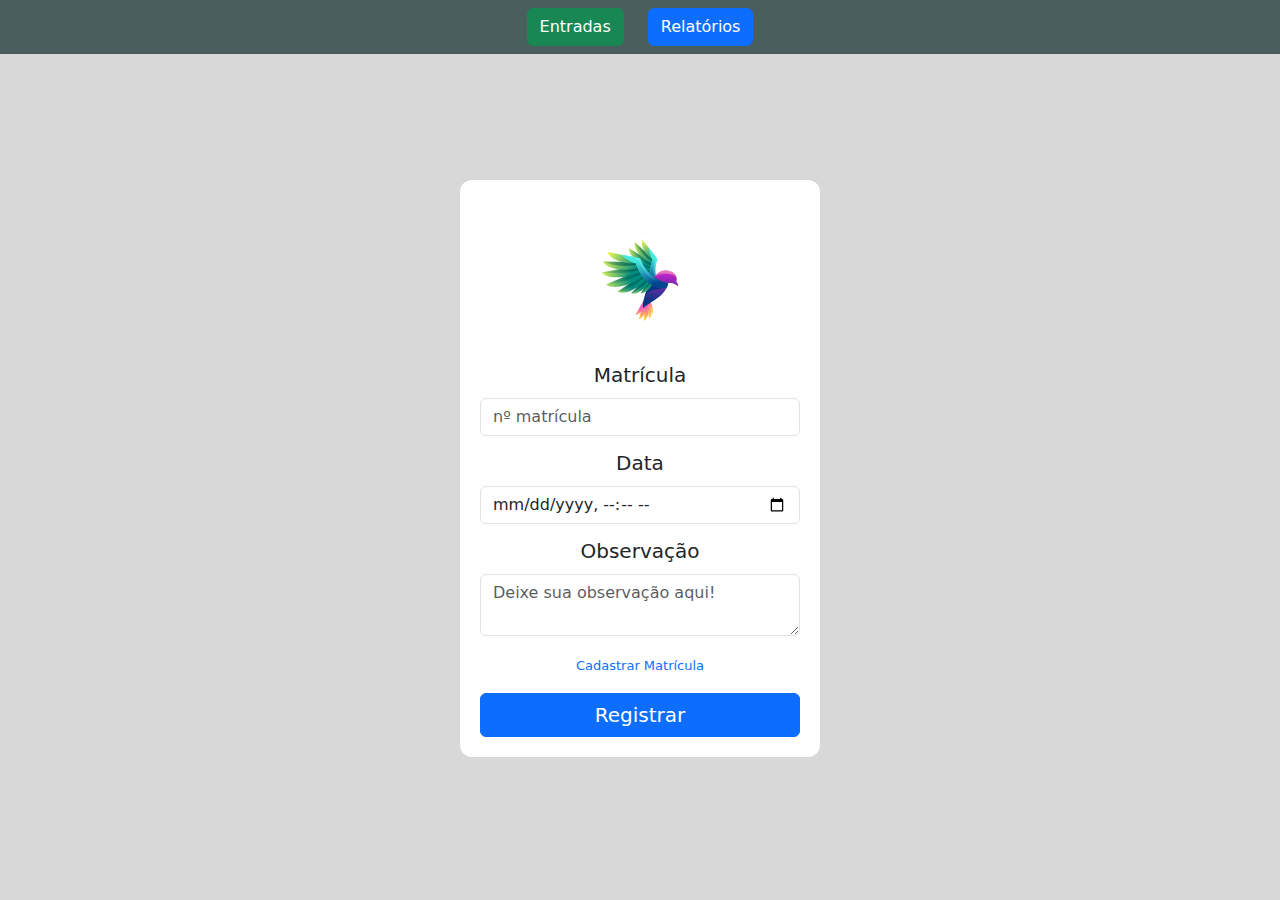
<file: index.html>
<!DOCTYPE html>
<html lang="pt-br">
<head>
  <meta charset="UTF-8">
  <meta name="viewport" content="width=device-width, initial-scale=1.0">
  <link rel="stylesheet" href="https://cdnjs.cloudflare.com/ajax/libs/animate.css/4.1.1/animate.min.css"/>
  <link href="https://cdn.jsdelivr.net/npm/bootstrap@5.3.3/dist/css/bootstrap.min.css" rel="stylesheet" integrity="sha384-QWTKZyjpPEjISv5WaRU9OFeRpok6YctnYmDr5pNlyT2bRjXh0JMhjY6hW+ALEwIH" crossorigin="anonymous">
  <script src="https://cdn.jsdelivr.net/npm/bootstrap@5.3.3/dist/js/bootstrap.bundle.min.js" integrity="sha384-YvpcrYf0tY3lHB60NNkmXc5s9fDVZLESaAA55NDzOxhy9GkcIdslK1eN7N6jIeHz" crossorigin="anonymous"></script>

  <link rel="stylesheet" href="../css/style.css">
  <title>Entradas</title>
</head>
<body>

  <nav class="navbar text-center">
    <form class="container-fluid justify-content-center">
      <a href="#" class="btn btn-success me-4 animate__animated animate__backInLeft" type="button">Entradas</a>
      <a href="./html/relatorio.html" class="btn btn-primary animate__animated animate__backInRight" type="button">Relatórios</a>
    </form>
  </nav>

<main>
  <div class="login text-center animate__animated animate__fadeInUp">
      <img id="logo" src="../img/bird.svg" width="50%"/><br>
      <div class="col d-flex justify-content-center align-items-center">
        <img class='text-center' src="../img/loading.gif" alt="loading" id="loading" width="50px" style="display: none;">
      </div>
      <div class="alert alert-danger msg" role="alert">
        Matricula deve ter apenas 6 numeros
      </div>
      <div class="alert alert-danger msg" role="alert"></div>
      <form>

        <div class="form-group">
          <label class="form-label" for="matricula">Matrícula</label>
          <input  class="form-control" type="number" min="0" minlength="1" maxlength='6' id="matricula" required placeholder="nº matrícula">
        </div>

        <div class="form-group">
          <label class="form-label" for="datahora">Data</label>
          <input class="form-control" type="datetime-local" id="datahora" required placeholder="Data e hora">
        </div>

        <div class="form-group">
          <label class="form-label" for="observacao">Observação</label>
          <textarea class="form-control" id="observacao" placeholder="Deixe sua observação aqui!"></textarea>
        </div>

        <a href="./html/cadastro.html" class="cdnMatricula">Cadastrar Matrícula</a>
        <input class="btn btn-primary w-100" type="submit" value="Registrar" id="entrar">
      </form>
  </div>
</main>

  <script src="../js/index.js"></script>
</body>
</html>
</file>
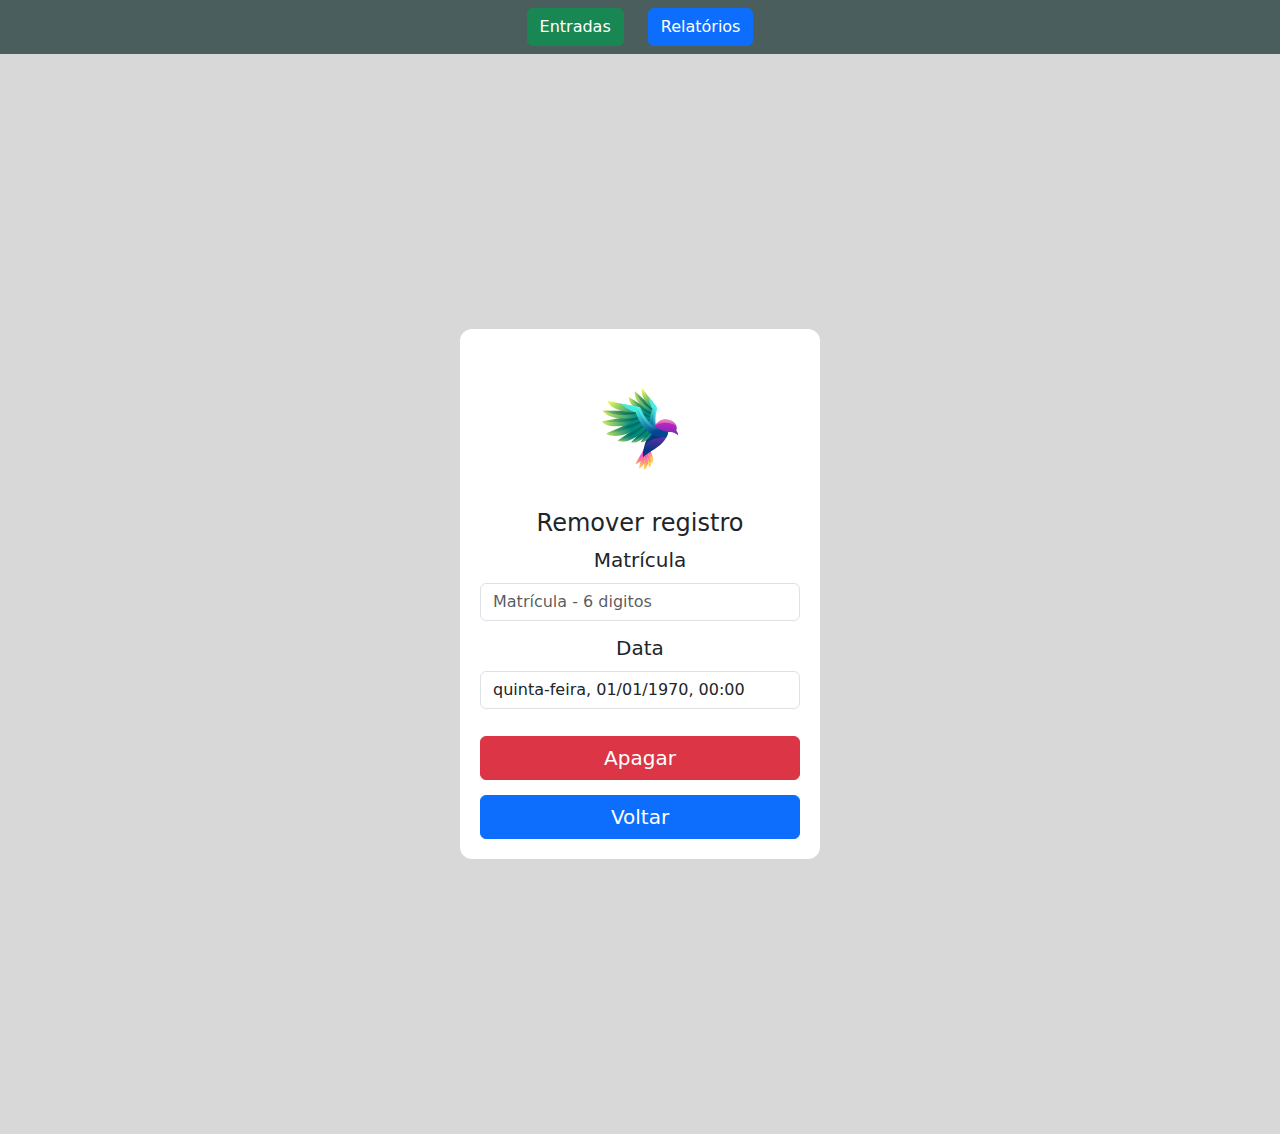
<file: html/apagar.html>
<!DOCTYPE html>
    <html lang="pt-br">
    <head>
      <meta charset="UTF-8">
      <meta name="viewport" content="width=device-width, initial-scale=1.0">
      <link href="https://cdn.jsdelivr.net/npm/bootstrap@5.3.3/dist/css/bootstrap.min.css" rel="stylesheet" integrity="sha384-QWTKZyjpPEjISv5WaRU9OFeRpok6YctnYmDr5pNlyT2bRjXh0JMhjY6hW+ALEwIH" crossorigin="anonymous">

      <script src="https://cdn.jsdelivr.net/npm/bootstrap@5.3.3/dist/js/bootstrap.bundle.min.js" integrity="sha384-YvpcrYf0tY3lHB60NNkmXc5s9fDVZLESaAA55NDzOxhy9GkcIdslK1eN7N6jIeHz" crossorigin="anonymous"></script>

      <link rel="stylesheet" href="../css/style.css">
      <link rel="stylesheet" href="../css/cadastro.css">
      <title>Apagar</title>
    </head>
    <body>

      <nav class="navbar text-center">
        <form class="container-fluid justify-content-center">
          <a href="../index.html" class="btn btn-success me-4" type="button">Entradas</a>
          <a  href="./relatorio.html" class="btn btn-primary" type="button">Relatórios</a>
        </form>
      </nav>

    <main>
      <div class="login text-center">
        <img id='logo' src="../img/bird.svg" width="50%"/>
        <h4 class="text-center">Remover registro</h4>
          <div class="alert alert-danger msg" role="alert"></div>
          <form>
            <!-- Matrícula -->
            <div class="form-group">
              <label class="form-label" for="matricula">Matrícula</label>
              <input class="form-control" type="number" id="matricula" min="1" required placeholder="Matrícula - 6 digitos" readonly>
            </div>
            <div class="form-group">
              <label class="form-label" for="data">Data</label>
              <input class="form-control" type="text" id="data" min="1" required placeholder="Matrícula - 6 digitos" readonly>
            </div>
            <!-- Cadastrar -->
            <input class="btn btn-danger w-100" type="submit" value="Apagar" id="apagar">
            <input class="btn btn-primary w-100" type="submit" value="Voltar" id="voltar">
            
          </form>
      </div>
    </main>

      <script src="../js/apagar.js"></script>
    </body>
    </html>
</file>
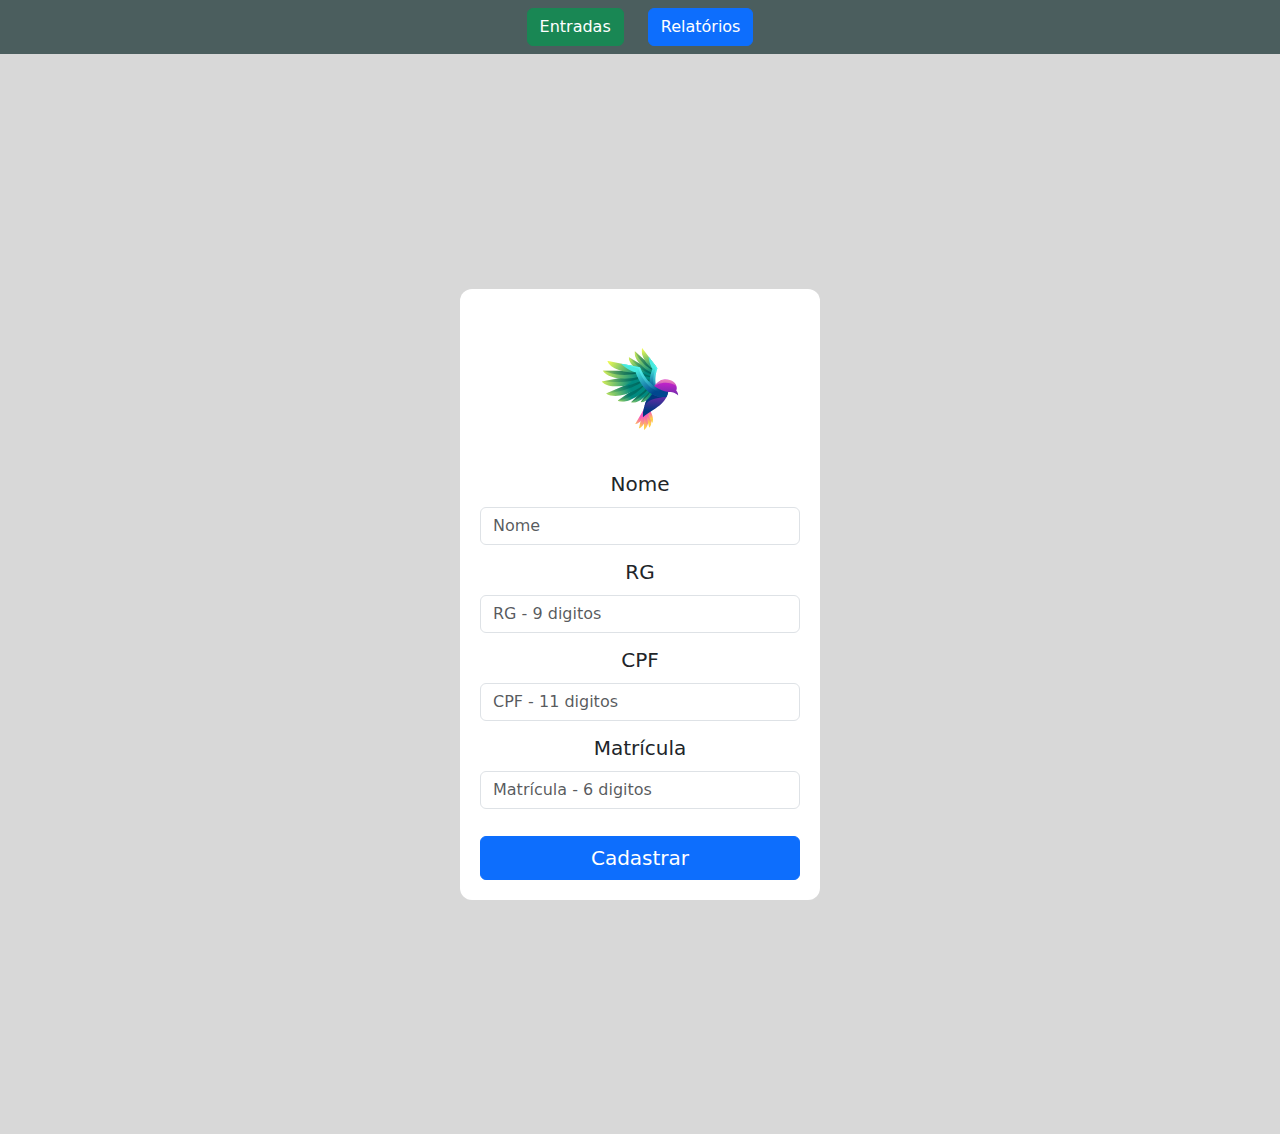
<file: html/cadastro.html>
<!DOCTYPE html>
    <html lang="pt-br">
    <head>
      <meta charset="UTF-8">
      <meta name="viewport" content="width=device-width, initial-scale=1.0">
      <link href="https://cdn.jsdelivr.net/npm/bootstrap@5.3.3/dist/css/bootstrap.min.css" rel="stylesheet" integrity="sha384-QWTKZyjpPEjISv5WaRU9OFeRpok6YctnYmDr5pNlyT2bRjXh0JMhjY6hW+ALEwIH" crossorigin="anonymous">

      <script src="https://cdn.jsdelivr.net/npm/bootstrap@5.3.3/dist/js/bootstrap.bundle.min.js" integrity="sha384-YvpcrYf0tY3lHB60NNkmXc5s9fDVZLESaAA55NDzOxhy9GkcIdslK1eN7N6jIeHz" crossorigin="anonymous"></script>

      <link rel="stylesheet" href="../css/style.css">
      <link rel="stylesheet" href="../css/cadastro.css">
      <title>Cadastrar Matricula</title>
    </head>
    <body>

      <nav class="navbar text-center">
        <form class="container-fluid justify-content-center">
          <a href="./index.html" class="btn btn-success me-4" type="button">Entradas</a>
          <a  href="./relatorio.html" class="btn btn-primary" type="button">Relatórios</a>
        </form>
      </nav>

    <main>
      <div class="login text-center">
          <img id='logo' src="../img/bird.svg" width="50%"/>
          <div class="alert alert-danger msg" role="alert">
            Matricula deve ter apenas 6 numeros
          </div>
          <div class="alert alert-danger msg" role="alert"></div>
          <form>
            <!-- Nome -->
            <div class="form-group">
              <label class="form-label" for="nome">Nome</label>
              <input  class="form-control" type="text" id="nome" required placeholder="Nome">
            </div>
            <!-- RG -->
            <div class="form-group">
              <label class="form-label" for="datahora">RG</label>
              <input class="form-control" type="number" id="rg" min="0" required placeholder="RG - 9 digitos">
            </div>
            <!-- CPF -->
            <div class="form-group">
              <label class="form-label" for="cpf">CPF</label>
              <input class="form-control" type="number" id="cpf" min="0" required placeholder="CPF - 11 digitos">
            </div>
            <!-- Matrícula -->
            <div class="form-group">
              <label class="form-label" for="matricula">Matrícula</label>
              <input class="form-control" type="number" id="matricula" min="1" required placeholder="Matrícula - 6 digitos">
            </div>
            <!-- Cadastrar -->
            <input class="btn btn-primary w-100" type="submit" value="Cadastrar" id="cadastrar">
          </form>
      </div>
    </main>

      <script src="../js/cadastro.js"></script>
    </body>
    </html>
</file>
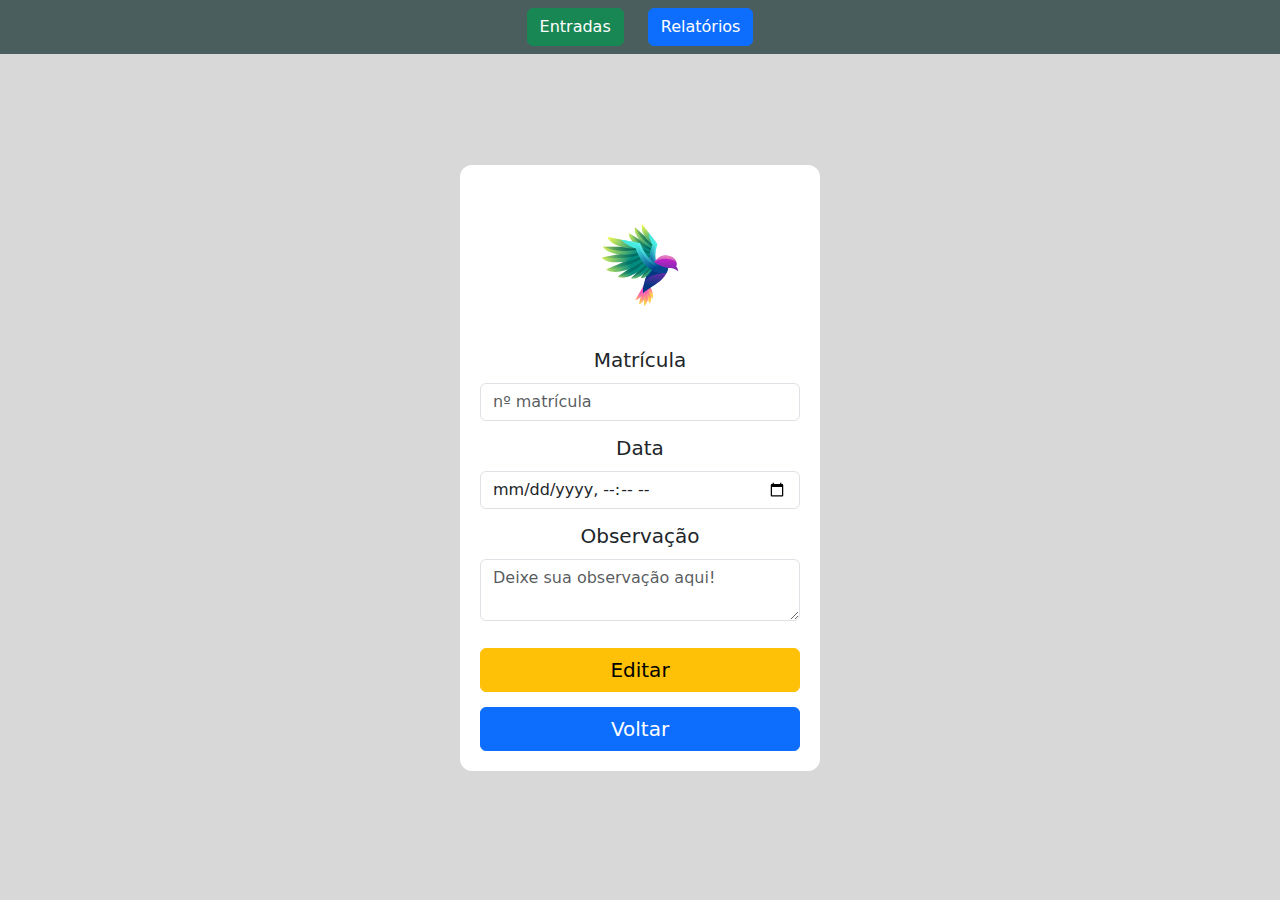
<file: html/editar.html>
<!DOCTYPE html>
<html lang="pt-br">
<head>
  <meta charset="UTF-8">
  <meta name="viewport" content="width=device-width, initial-scale=1.0">
  <link href="https://cdn.jsdelivr.net/npm/bootstrap@5.3.3/dist/css/bootstrap.min.css" rel="stylesheet" integrity="sha384-QWTKZyjpPEjISv5WaRU9OFeRpok6YctnYmDr5pNlyT2bRjXh0JMhjY6hW+ALEwIH" crossorigin="anonymous">

  <script src="https://cdn.jsdelivr.net/npm/bootstrap@5.3.3/dist/js/bootstrap.bundle.min.js" integrity="sha384-YvpcrYf0tY3lHB60NNkmXc5s9fDVZLESaAA55NDzOxhy9GkcIdslK1eN7N6jIeHz" crossorigin="anonymous"></script>

  <link rel="stylesheet" href="../css/style.css">
  <title>Editar</title>
</head>
<body>

  <nav class="navbar text-center">
    <form class="container-fluid justify-content-center">
      <a href="../index.html" class="btn btn-success me-4" type="button">Entradas</a>
      <a href="./relatorio.html" class="btn btn-primary" type="button">Relatórios</a>
    </form>
  </nav>

<main>
  <div class="login text-center">
      <img id="logo" src="../img/bird.svg" width="50%"/><br>

      <div class="alert alert-success" role="alert" id="alerta">
        
      </div>
      <div class="col d-flex justify-content-center align-items-center">
        <img class='text-center' src="../img/loading.gif" alt="loading" id="loading" width="50px" style="display: none;">
      </div>

      <form>

        <div class="form-group">
          <label class="form-label" for="matricula">Matrícula</label>
          <input class="form-control" type="number" min="0" minlength="1" maxlength='6' id="matricula" required placeholder="nº matrícula" readonly>
        </div>

        <div class="form-group">
          <label class="form-label" for="datahora">Data</label>
          <input class="form-control" type="datetime-local" id="datahora" required placeholder="Data e hora">
        </div>

        <div class="form-group">
          <label class="form-label" for="observacao">Observação</label>
          <textarea class="form-control" id="observacao" placeholder="Deixe sua observação aqui!"></textarea>
        </div>

        <input class="btn btn-warning w-100" type="submit" value="Editar" id="editar">
        <input class="btn btn-primary w-100" type="submit" value="Voltar" id="voltar">
      </form>
  </div>
</main>

  <script src="../js/editar.js"></script>
</body>
</html>
</file>
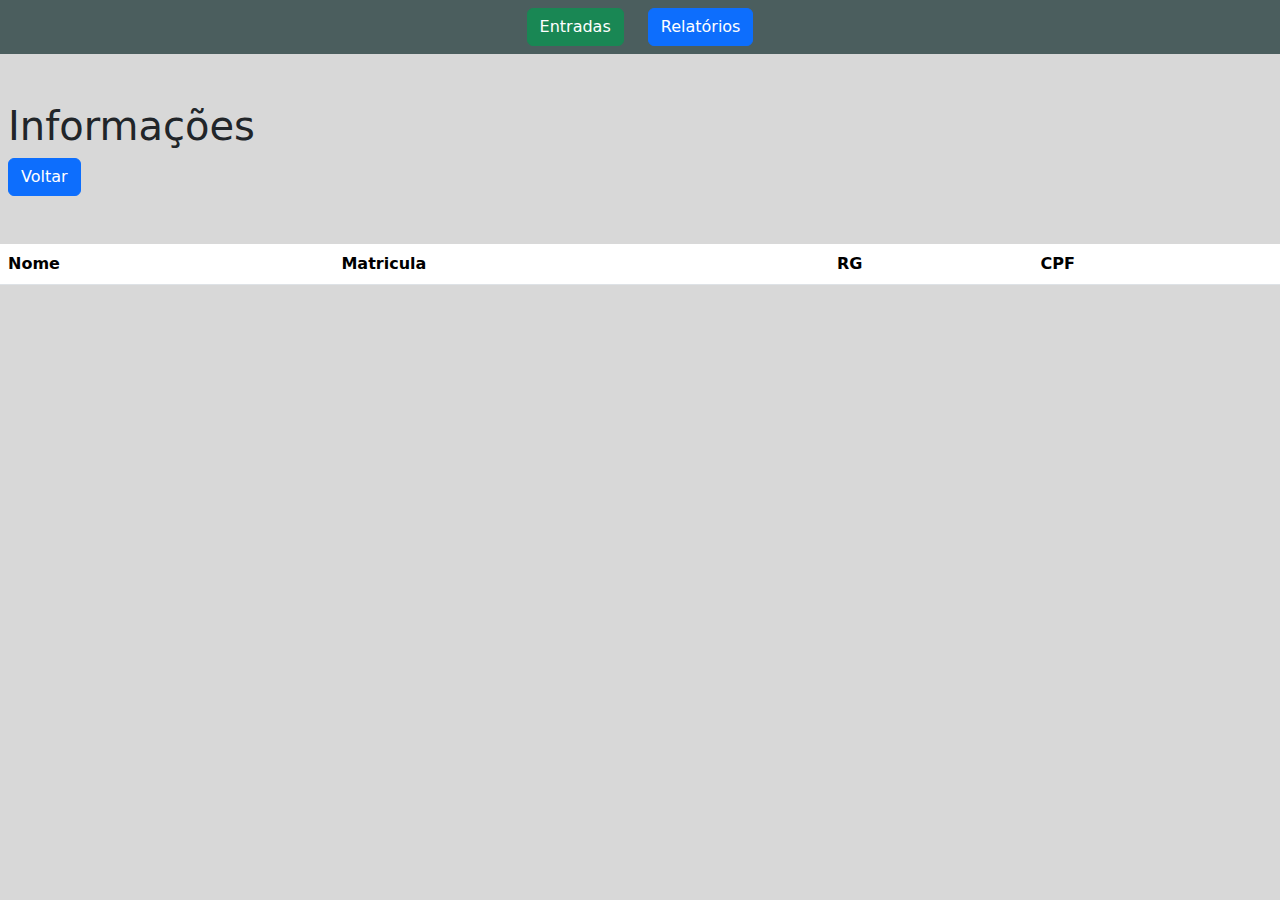
<file: html/info.html>
<!DOCTYPE html>
<html lang="pt-br">
<head>
  <meta charset="UTF-8">
  <meta name="viewport" content="width=device-width, initial-scale=1.0">
  <link href="https://cdn.jsdelivr.net/npm/bootstrap@5.3.3/dist/css/bootstrap.min.css" rel="stylesheet" integrity="sha384-QWTKZyjpPEjISv5WaRU9OFeRpok6YctnYmDr5pNlyT2bRjXh0JMhjY6hW+ALEwIH" crossorigin="anonymous">

  <script src="https://cdn.jsdelivr.net/npm/bootstrap@5.3.3/dist/js/bootstrap.bundle.min.js" integrity="sha384-YvpcrYf0tY3lHB60NNkmXc5s9fDVZLESaAA55NDzOxhy9GkcIdslK1eN7N6jIeHz" crossorigin="anonymous"></script>

  <link rel="stylesheet" href="../css/style.css">
  <title>Cadastrar Matricula</title>
</head>
<body>

  <nav class="navbar text-center">
    <form class="container-fluid justify-content-center">
      <a href="../index.html" class="btn btn-success me-4" type="button">Entradas</a>
      <a  href="./relatorio.html" class="btn btn-primary" type="button">Relatórios</a>
    </form>
  </nav>

<div class="my-5 principal">
  <h1>Informações</h1>

  <a href="./relatorio.html" class="btn btn-primary">Voltar</a>
</div> 

<div class="bd-example">
  <table class="table">
      <thead>
          <tr>
              <th scope="col">Nome</th>
              <th scope="col">Matricula</th>
              <th scope="col">RG</th>
              <th scope="col">CPF</th>
          </tr>
      </thead>
      <tbody id="tabela">
      </tbody>
      </table>
      </div>



  <script src="../js/info.js"></script>
</body>
</html>
</file>
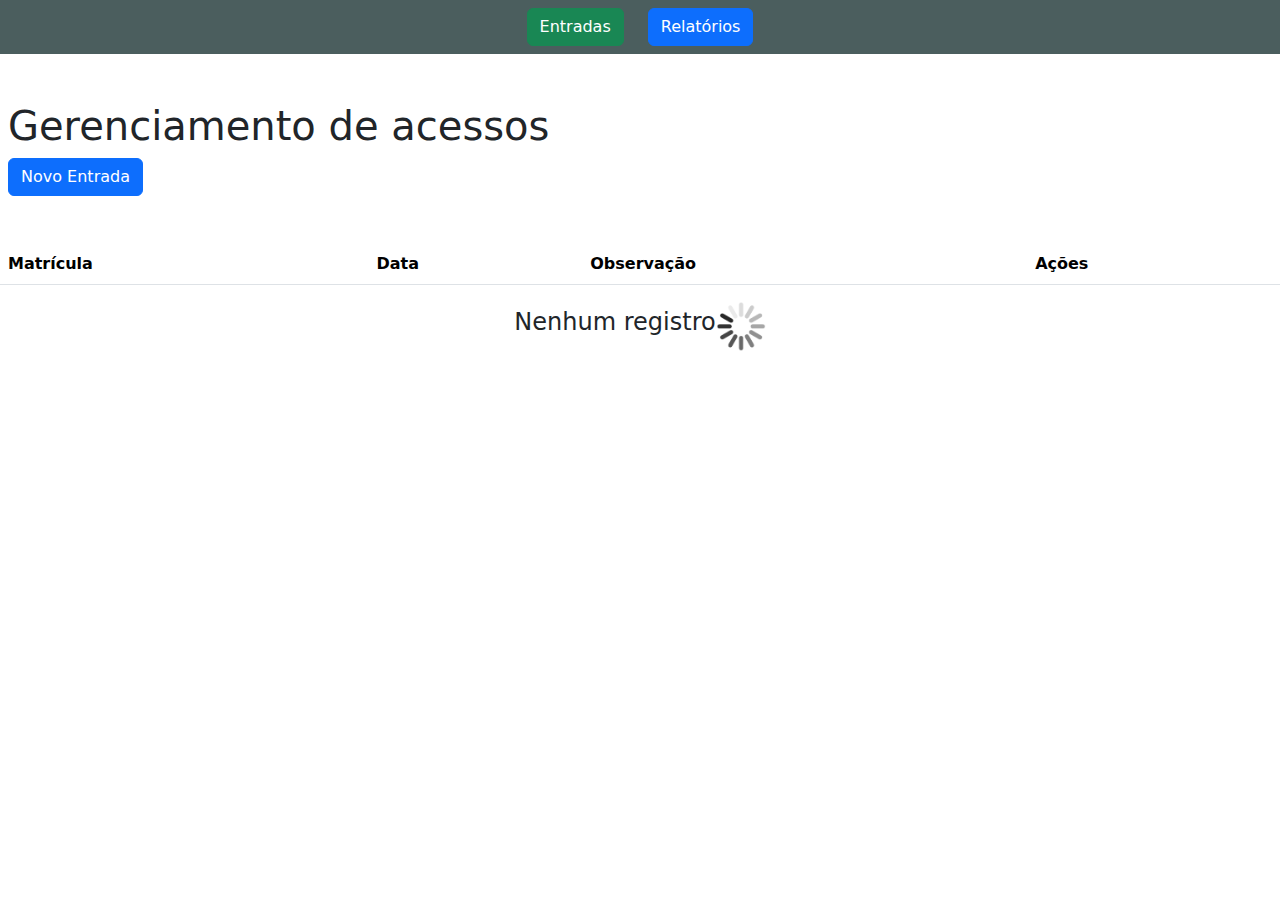
<file: html/relatorio.html>
<!DOCTYPE html>
<html lang="pt-br">
<head>
  <meta charset="UTF-8">
  <meta name="viewport" content="width=device-width, initial-scale=1.0">
  <link rel="stylesheet" href="https://cdn.jsdelivr.net/npm/bootstrap-icons@1.11.3/font/bootstrap-icons.min.css">
  <link href="https://cdn.jsdelivr.net/npm/bootstrap@5.3.3/dist/css/bootstrap.min.css" rel="stylesheet" integrity="sha384-QWTKZyjpPEjISv5WaRU9OFeRpok6YctnYmDr5pNlyT2bRjXh0JMhjY6hW+ALEwIH" crossorigin="anonymous">
  <link rel="stylesheet" href="https://cdn.jsdelivr.net/npm/bootstrap-icons@1.11.3/font/bootstrap-icons.min.css">
  <script src="https://cdn.jsdelivr.net/npm/bootstrap@5.3.3/dist/js/bootstrap.bundle.min.js" integrity="sha384-YvpcrYf0tY3lHB60NNkmXc5s9fDVZLESaAA55NDzOxhy9GkcIdslK1eN7N6jIeHz" crossorigin="anonymous"></script>

  <link rel="stylesheet" href="../css/style.css">
  <link rel="stylesheet" href="../css/relatorio.css">
  <title>Relatórios</title>
</head>
<body>

  <nav class="navbar text-center">
    <form class="container-fluid justify-content-center">
      <a href="../index.html" class="btn btn-success me-4" type="button">Entradas</a>
      <a  href="#" class="btn btn-primary" type="button">Relatórios</a>
    </form>
  </nav>

<div class="my-5 principal">
  <h1>Gerenciamento de acessos</h1>

  <a href="../index.html" class="btn btn-primary">Novo Entrada</a>
</div>
<div class="bd-example">
  <table class="table">
      <thead>
          <tr>
              <th scope="col">Matrícula</th>
              <th scope="col">Data</th>
              <th scope="col">Observação</th>
              <th scope="col">Ações</th>
          </tr>
      </thead>
      <tbody id="tabela">
      </tbody>
      </table>
      <div class="col d-flex justify-content-center align-items-center">
        <h4 id="vazio">Nenhum registro</h4>
        <img class='text-center' src="../img/loading.gif" alt="loading" id="loading" width="50px" style="display: none;">
      </div>
      </div>

  <script src="../js/relatorio.js"></script>
</body>
</html>
</file>
<file: css/style.css>
* {
  margin: 0;
  padding: 0;
  box-sizing: border-box;;
}

body {
  background-color:  #d8d8d8;
}
.principal {
  margin: 0 .5rem;
}


main {
  height: 92vh;
  display: flex;
  align-items: center;
  justify-content: center;
}

.login {
  width: 360px;
  height: min-content;
  padding: 20px;
  border-radius: 12px;
  background-color: white;
}

.login h1 {
  font-size: 36px;
  margin-bottom: 25px;
}

.login form {
  font-size: 20px;
}

.login form .form-group {
  margin-bottom: 12px;
}

.login form input[type="submit"] {
  font-size: 20px;
  margin-top: 15px;
}

.msg{
  display: none;
}

.navbar {
  background-color: rgb(75, 94, 94);
}

.cdnMatricula {
  text-decoration: none;
  font-size: 13px;
}

#alerta, #loading{
  display: none;
}
</file>
<file: css/cadastro.css>
main {
  height: 120vh;
  display: flex;
  align-items: center;
  justify-content: center;
}
</file>
<file: css/relatorio.css>
body {
    background-color: #fff;
  }
  .login {
    width: 90vw;
    height: 90vh;
    display: flex;
    align-items: start;
    justify-content: start;
  }

  i {
    cursor: pointer;
    font-size: 1.5rem;
    margin: .75rem;
  }
</file>
